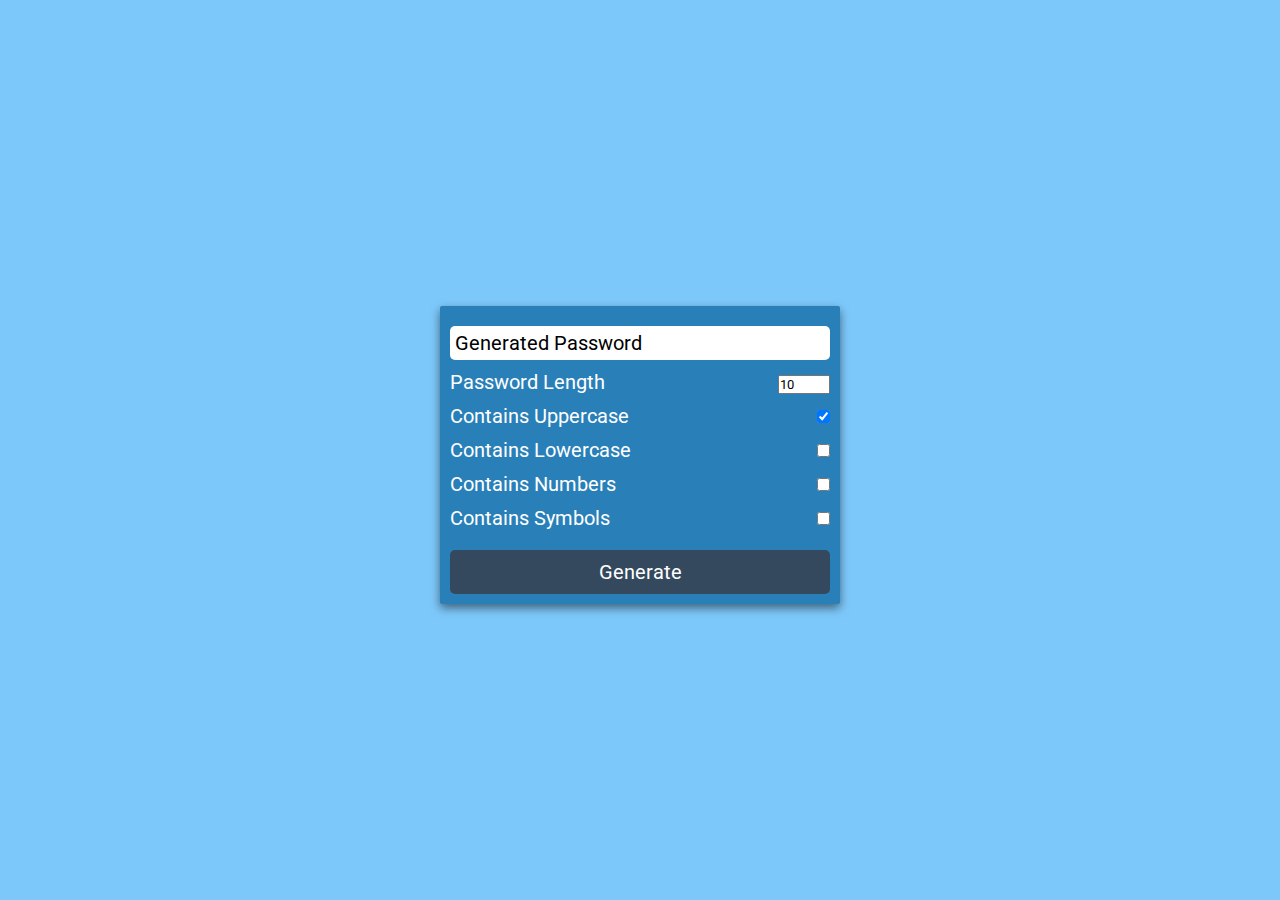
<file: random password generator/index.html>
<!DOCTYPE html>
<html lang="en">
<head>
    <meta charset="UTF-8">
    <meta name="viewport" content="width=device-width, initial-scale=1.0">
    <title>Random Password Generator</title>
    <link rel="stylesheet" href="style.css">
</head>
<body>

    <div class="main">
        <div class="box">
            <span id="pass-box">Generated Password</span>
            <div class="row">
                <div class="left">
                    Password Length
                </div>
                <div class="right">
                    <input type="number" id="total-char" max="30" min="2" value="10">
                </div>
            </div>
            <div class="row">
                <label for="upper-case">
                    <div class="left">
                        Contains Uppercase
                    </div>
                </label>
                <div class="right">
                    <input type="checkbox" name="" id="upper-case" checked>
                </div>
            </div>
            <div class="row">
                <label for="lower-case">
                    <div class="left">
                        Contains Lowercase
                    </div>
                </label>
                <div class="right">
                    <input type="checkbox" name="" id="lower-case">
                </div>
            </div>
            <div class="row">
                <label for="numbers">
                    <div class="left">
                        Contains Numbers
                    </div>
                </label>
                <div class="right">
                    <input type="checkbox" name="" id="numbers">
                </div>
            </div>
            <div class="row">
                <label for="symbols">
                    <div class="left">
                        Contains Symbols
                    </div>
                </label>
                <div class="right">
                    <input type="checkbox" name="" id="symbols">
                </div>
            </div>
            <div class="row">
                <button id="btn">
                    Generate
                </button>
            </div>
        </div>
    </div>

    <script src="app.js"></script>
</body>
</html>
</file>
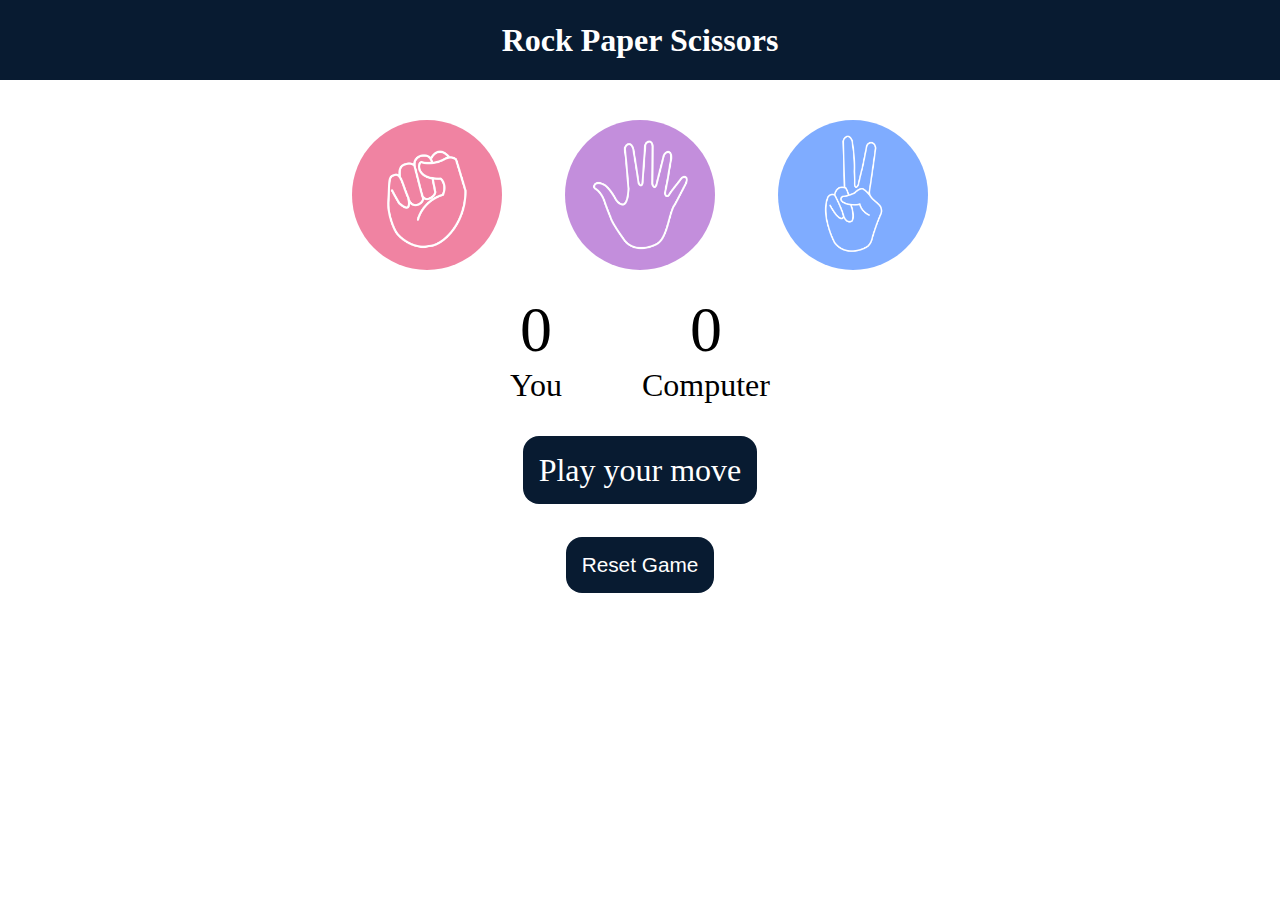
<file: rock-paper-scissor/index.html>
<!DOCTYPE html>
<html lang="en">
<head>
    <meta charset="UTF-8">
    <meta name="viewport" content="width=device-width, initial-scale=1.0">
    <title>Rock-Paper-Scissor Game</title>
    <link rel="stylesheet" href="style.css"></style>
</head>
<body>
    <h1>Rock Paper Scissors</h1>
    <div class="choices">
        <div class="choice" id="rock">
            <img src="images/rock.png" alt="rock image">
        </div>
        <div class="choice" id="paper">
            <img src="images/paper.png" alt="rock image">
        </div>
        <div class="choice" id="scissor">
            <img src="images/scissors.png" alt="rock image">
        </div>
    </div>

    <div class="score-board">
        <div class="score">
            <p id="userScore">0</p>
            <p>You</p>
        </div>
        <div class="score">
            <p id="compScore">0</p>
            <p>Computer</p>
        </div>
    </div>

    <div class="msg-container">
        <p id="msg">Play your move</p>
    </div>

    <div class="resetOption">
        <button id="resetBtn">Reset Game</button>
    </div>

    <script src="app.js"></script>
</body>
</html>
</file>
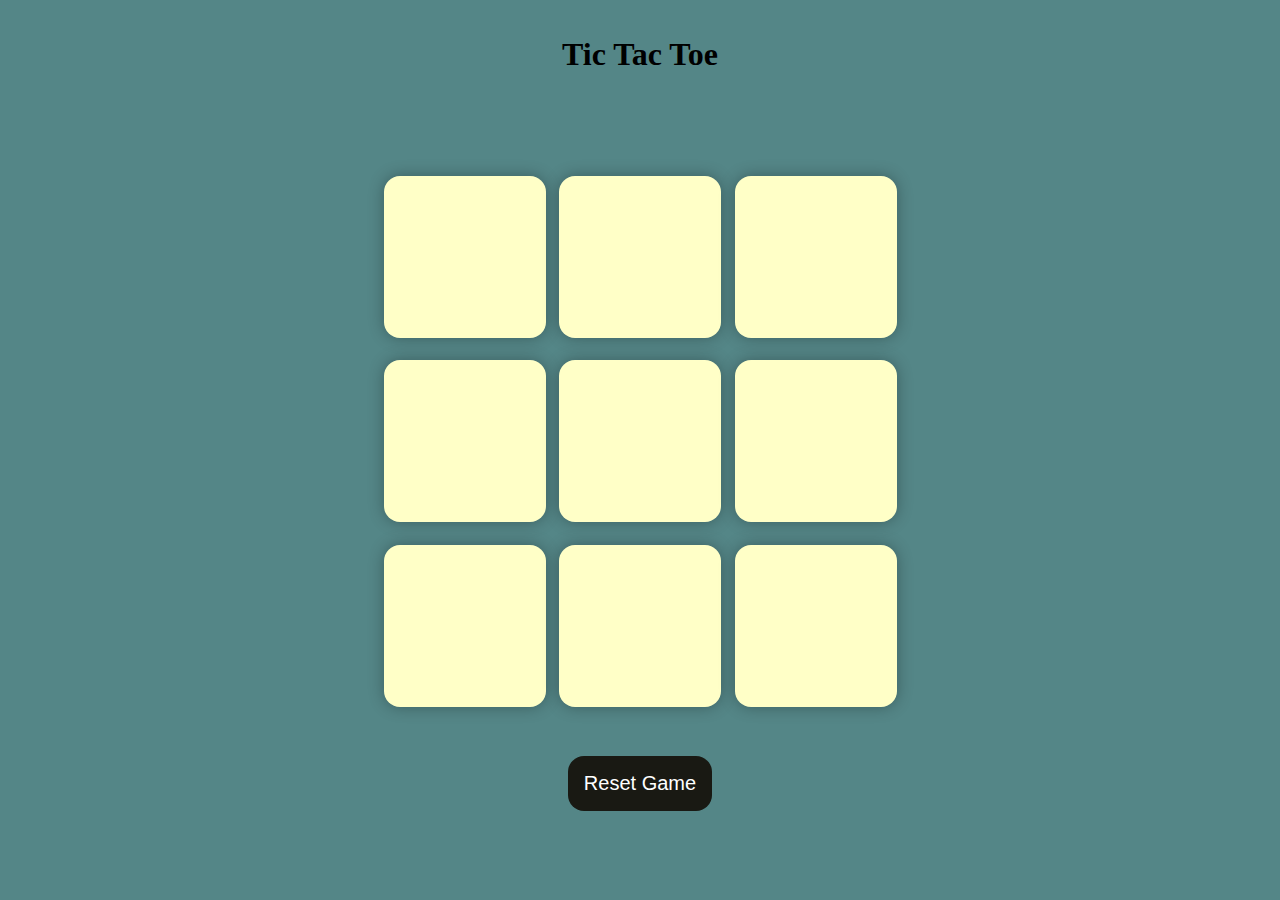
<file: tic tac toe/index.html>
<!DOCTYPE html>
<html lang="en">
<head>
    <meta charset="UTF-8">
    <meta name="viewport" content="width=device-width, initial-scale=1.0">
    <title>Tic-Tac-Toe game</title>
    <link rel="stylesheet" href="style.css">
    
</head>
<body>
    <div class="msgContainer hide">
        <p id="msg">Winner</p>
        <button id="new-btn">New Game</button>
    </div>
    <main>
        <h1 id="gameName">Tic Tac Toe</h1>
        <div class="container">
            <div class="game">
                <button class="box"></button>
                <button class="box"></button>
                <button class="box"></button>
                <button class="box"></button>
                <button class="box"></button>
                <button class="box"></button>
                <button class="box"></button>
                <button class="box"></button>
                <button class="box"></button>
            </div>
        </div>

        <button id="reset-btn">Reset Game</button>
    </main>
</body>
<script src="app.js"></script>
</html>
</file>
<file: random password generator/style.css>
@import url('https://fonts.googleapis.com/css2?family=Roboto:wght@300&display=swap');

*{
    padding: 0;
    margin: 0;
    box-sizing: border-box;
    font-family: 'Roboto', sans-serif;
}

input:focus-visible{
    outline: 0;
}

.main{
    background-color: #7dc8fa;
    min-height: 100vh;
    display: flex;
    justify-content: center;
    align-items: center;
}

.box{
    min-width: 400px;
    padding: 10px;
    box-shadow: 0 4px 10px rgb(0 0 0 / 50%);
    background: #2980b9;
    border-radius: 2px;
    margin-top: 10px;
}

#pass-box{
    width: 100%;
    display: block;
    margin-top: 10px;
    justify-content: space-between;
    background-color: white;
    color: black;
    font-size: 20px;
    border-radius: 5px;
    padding: 5px;
}

.row{
    width: 100%;
    display: flex;
    margin-top: 10px;
    justify-content: space-between;
    color: white;
    font-size: 20px;
}

label{
    user-select: none;
}

#btn{
    width: 100%;
    font-size: 20px;
    outline: 0;
    border: 0;
    padding: 10px;
    background-color: #34495e;
    color: white;
    margin-top: 10px;
    border-radius: 5px;
}
</file>
<file: rock-paper-scissor/style.css>
*{
    margin: 0;
    padding: 0;
    text-align: center;
}

h1{
    background-color: #081b31;
    color: white;
    height: 5rem;
    line-height: 5rem;
}

.choices{
    display: flex;
    justify-content: center;
    align-items: center;
    gap: 3rem;
    margin-top: 2rem;
}

.choice{
    height: 165px;
    width: 165px;
    display: flex;
    justify-content: center;
    align-items: center;
}

.choice:hover{
    cursor: pointer;
    border-radius: 50%;
    background-color: #081b31;
}

img{
    height: 150px;
    width: 150px;
    object-fit: cover;
    border-radius: 50%;
}

.score-board{
    display: flex;
    justify-content: center;
    align-items: center;
    font-size: 2rem;
    margin-top: 1rem;
    gap: 5rem;
}

#userScore, #compScore{
    font-size: 4rem;
}

.msg-container{
    margin-top: 3rem;
}

#msg{
    background-color: #081b31;
    color: white;
    font-size: 2rem;
    display: inline;
    padding: 1rem;
    border-radius: 1rem;
}

.resetOption{
    margin-top: 3rem;
}

#resetBtn{
    background-color: #081b31;
    color: white;
    font-size: 1.3rem;
    display: inline;
    padding: 1rem;
    border-radius: 1rem;
    border: none;
}

#resetBtn:hover{
    color: red;
    border: 2px solid red;
}
</file>
<file: tic tac toe/style.css>
*{
    margin: 0;
    padding: 0;
}

body{
    background-color: #548687;
    text-align: center;
}

main{
    height: 100vmin;
}

#gameName{
    height: 10vmin;
    padding-top: 4vmin;
}

.container{
    height: 70vh;
    display: flex;
    justify-content: center;
    align-items: center;
}

.game{
    height: 60vmin;
    width: 60vmin;
    display: flex;
    flex-wrap: wrap;
    justify-content: center;
    align-items: center;
    gap: 1.5vmin;
}

.box{
    height: 18vmin;
    width: 18vmin;
    border-radius: 1rem;
    border: none;
    box-shadow: 0 0 1rem rgba(0,0,0,0.3);
    font-size: 8vmin;
    color: #b0413e;
    background-color: #ffffc7;
}

#reset-btn{
    padding: 1rem;
    font-size: 1.25rem;
    background-color: #191913;
    color: white;
    border-radius: 1rem;
    border: none;
}

#new-btn{
    padding: 1rem;
    font-size: 1.25rem;
    background-color: #191913;
    color: white;
    border-radius: 1rem;
    border: none;
}

#msg{
    color: #ffffc7;
    font-size: 5vmin;
}

.msgContainer{
    height: 100vmin;
    display: flex;
    justify-content: center;
    align-items: center;
    flex-direction: column;
    gap: 1rem;
}

.hide{
    display: none;
}
</file>
